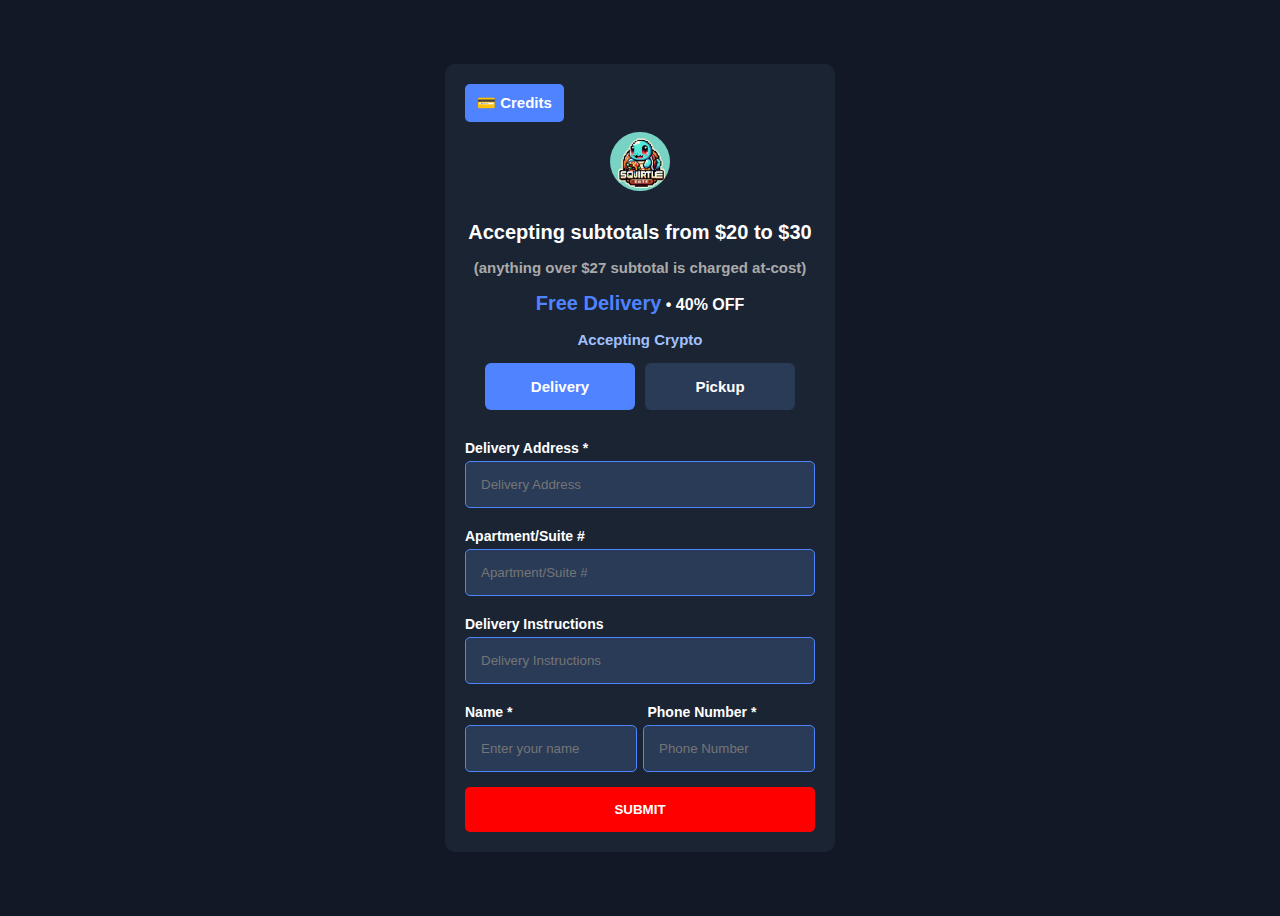
<file: index.html>
<!DOCTYPE html>
<html lang="en">
<head>
    <meta charset="UTF-8">
    <meta name="viewport" content="width=device-width, initial-scale=1.0">
    <title>Delivery Form</title>
    <link rel="stylesheet" href="styles.css">
</head>
<body>
    <div class="container">
        <a href="credits.html"><button class="credits-btn">💳 Credits</button></a>
        <div class="extra-container">
            <div class="logo">
                <img src="squirt.jpg" alt="Logo">
            </div>
            <h2>Accepting subtotals from $20 to $30</h2>
            <p class="small-text">(anything over $27 subtotal is charged at-cost)</p>
            <p class="promo"><a href="#">Free Delivery</a> • 40% OFF</p>
            <p class="payment-method">Accepting Crypto</p>
    
            <div class="tabs">
                <button class="tab active">Delivery</button>
                <a href="pickup.html"><button class="tab">Pickup</button></a>
            </div>
            <form>
                <label for="address">Delivery Address *</label>
                <input type="text" id="address" placeholder="Delivery Address">
    
                <label for="apartment">Apartment/Suite #</label>
                <input type="text" id="apartment" placeholder="Apartment/Suite #">
    
                <label for="instructions">Delivery Instructions</label>
                <input type="text" id="instructions" placeholder="Delivery Instructions">
                
                <div class="details-label">
                    <label for="details">Name *</label>
                    <label for="details">Phone Number *</label>
                </div>
                <div class="details">
                    <input type="text" id="details" placeholder="Enter your name">
                    <input type="text" id="details" placeholder="Phone Number">
                </div>
    
                <button type="submit" class="submit-btn">SUBMIT</button>
            </form>
        </div>
        
    </div>
</body>
</html>
</file>
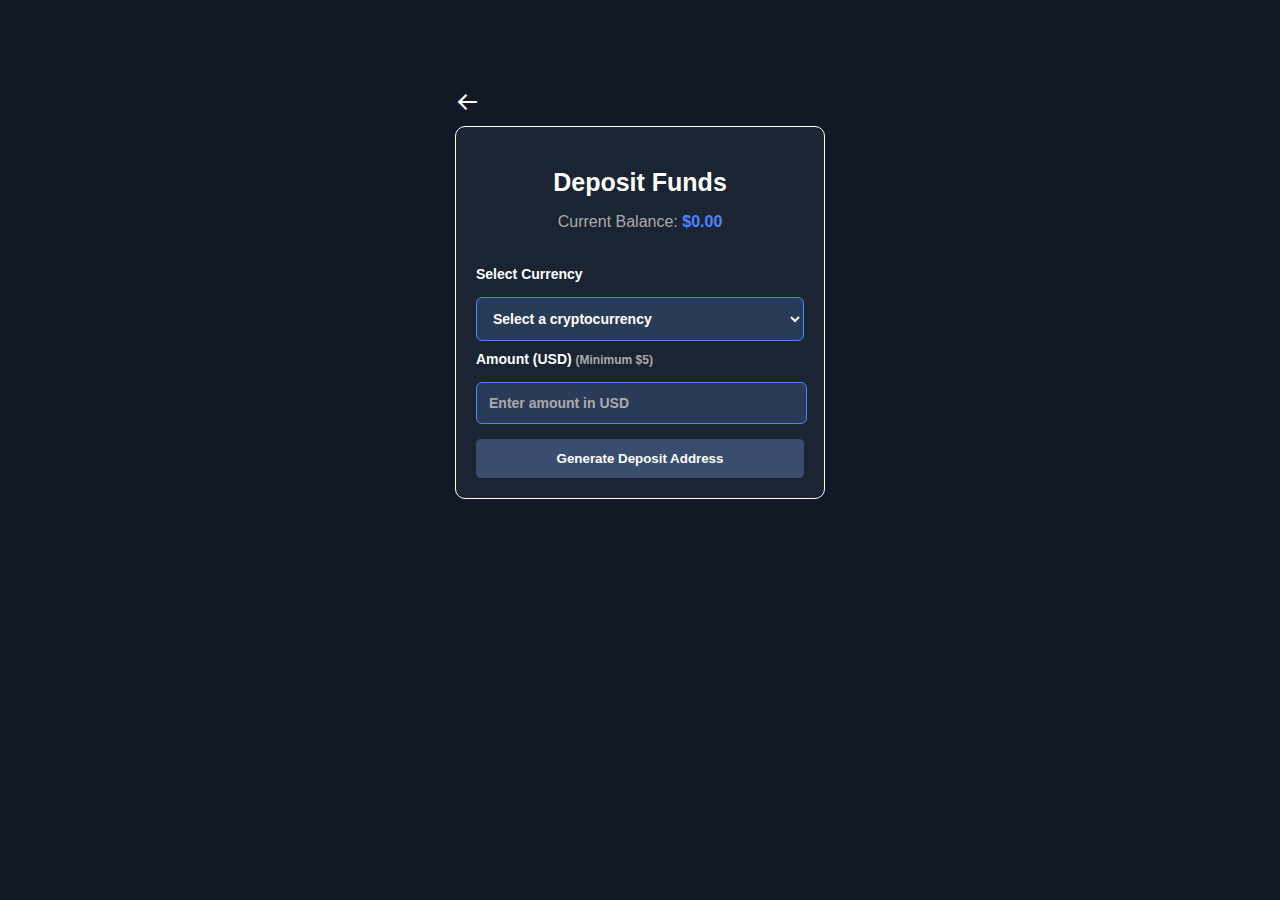
<file: credits.html>
<!DOCTYPE html>
<html lang="en">
<head>
    <meta charset="UTF-8">
    <meta name="viewport" content="width=device-width, initial-scale=1.0">
    <title>Deposit Funds</title>
    <link rel="stylesheet" href="styles2.css">
    <link href='https://unpkg.com/boxicons@2.1.4/css/boxicons.min.css' rel='stylesheet'>
</head>
<body>
    <div class="container">   
        <a href="index.html"><i class='bx bx-arrow-back'></i></a>
        <div class="card">
            <h2>Deposit Funds</h2>
            <p class="balance">Current Balance: <span>$0.00</span></p>

            <label for="currency">Select Currency</label>
            <select id="currency">
                <option>Select a cryptocurrency</option>
                <option>Bitcoin (BTC)</option>
                <option>Ethereum (ETH)</option>
                <option>USDT (Tether)</option>
                <option>Solana (SOL)</option>
            </select>

            <label for="amount">Amount (USD) <span class="min-amount">(Minimum $5)</span></label>
            <input type="number" id="amount" placeholder="Enter amount in USD">

            <button class="deposit-btn" disabled>Generate Deposit Address</button>
        </div>
    </div>
</body>
</html>
</file>
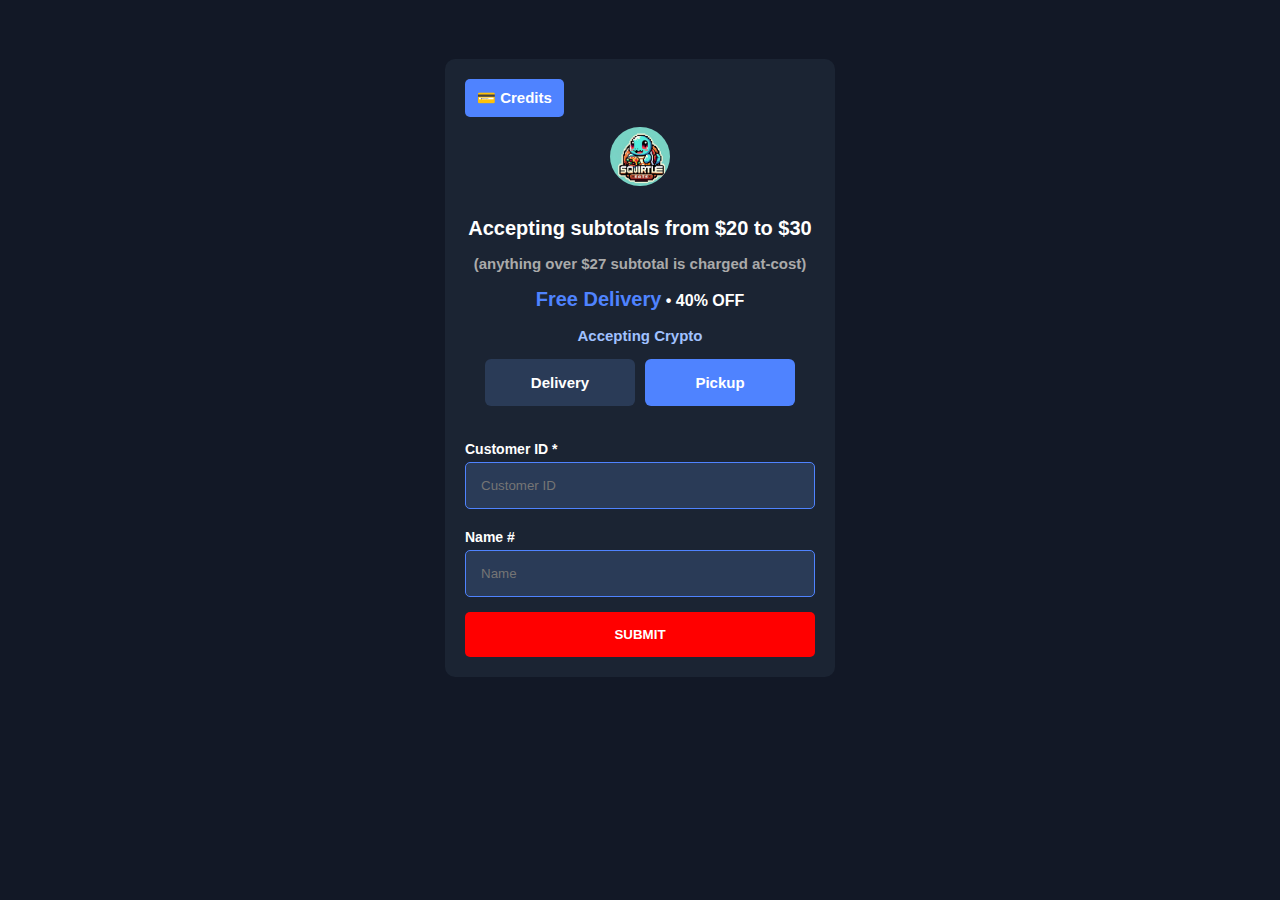
<file: pickup.html>
<!DOCTYPE html>
<html lang="en">
<head>
    <meta charset="UTF-8">
    <meta name="viewport" content="width=device-width, initial-scale=1.0">
    <title>Delivery Form</title>
    <link rel="stylesheet" href="style3.css">
</head>
<body>
    <div class="container">
        <a href="credits.html"><button class="credits-btn">💳 Credits</button></a>
        <div class="extra-container">
            <div class="logo">
                <img src="squirt.jpg" alt="Logo">
            </div>
            <h2>Accepting subtotals from $20 to $30</h2>
            <p class="small-text">(anything over $27 subtotal is charged at-cost)</p>
            <p class="promo"><a href="#">Free Delivery</a> • 40% OFF</p>
            <p class="payment-method">Accepting Crypto</p>
    
            <div class="tabs">
                <a href="index.html"><button class="tab">Delivery</button></a>
                <button class="tab active">Pickup</button>
            </div>
            <form>
                <label for="Customer ID">Customer ID *</label>
                <input type="text" id="Customer ID" placeholder="Customer ID">
    
                <label for="Name">Name #</label>
                <input type="text" id="Name" placeholder="Name">
    
                <button type="submit" class="submit-btn">SUBMIT</button>
            </form>
        </div>
        
    </div>
</body>
</html>
</file>
<file: styles.css>
body {
    font-family: Arial, sans-serif;
    background-color: #121826;
    color: white;
    display: flex;
    justify-content: center;
    align-items: center;
    height: 100vh;
    overflow: auto;
}

.container {
    background-color: #1b2433;
    padding: 20px;
    border-radius: 10px;
    width: 350px;
    text-align: center;
}

a{
    text-decoration: none;

}
.credits-btn {
    background-color: #4f83ff;
    display: flex;
    color: white;
    border: none;
    padding: 10px 12px;
    border-radius: 5px;
    cursor: pointer;
    margin-bottom: 10px;
    align-items: left;
    font-weight: bold;
    font-size: 15px;


}



.logo img {
    width: 60px;
    border-radius: 50px;
    margin-bottom: 10px;
}

h2 {
    font-size: 20px;
    font-weight: bold;
    margin-bottom: 5px;
}

.small-text {
    font-size: 15px;
    color: #aaa;
    font-weight: bold;
}
p{
    font-weight: bold;
}

.promo a {
    color: #4f83ff;
    font-weight: bold;
    text-decoration: none;
    font-size: 20px;
}

.payment-method {
    font-size: 15px;
    color: #a0c1ff;
    margin-bottom: 15px;
}

.tabs {
    display: flex;
    justify-content: center;
    margin-bottom: 10px;
}

.tab {
    background-color: #4f83ff;
    border: none;
    padding: 15px 15px;
    width: 150px;
    color: white;
    cursor: pointer;
    border-radius: 6px;
    margin: 0 5px;
    font-weight: bold;
    font-size: 15px;
}

.tab:not(.active) {
    background-color: #2a3b57;
}

form {
    display: flex;
    flex-direction: column;
}

label {
    text-align: left;
    font-size: 14px;
    margin-top: 20px;
    font-weight: bold;
}

input {
    padding: 15px;
    border-radius: 5px;
    border: 1px solid #4f83ff;
    margin-top: 5px;
    background-color: #2a3b57;
    color: white;
    
}

.details {
    display: flex;
    align-items: center;
    justify-content: space-between;
}


.details input{
    width: 140px;
}

.submit-btn {
    background-color: red;
    color: white;
    border: none;
    padding: 15px;
    border-radius: 5px;
    cursor: pointer;
    margin-top: 15px;
    font-weight: bold;
}


.details-label{
    display: flex;
    align-items: center;
    gap: 135px;

}
</file>
<file: styles2.css>
body {
    font-family: Arial, sans-serif;
    background-color: #121826;
    color: white;
    display: flex;
    justify-content: center;
    height: 100vh;
    margin: 0;
}

.container {
    text-align: left;
    width: 100%;
    max-width: 370px;
    display: block;
    background-color: none;
    justify-content: center;
    height: 400px;
    margin-top: 10vh;


}

.bx{
    font-size: 25px;
    color: #fff;
    cursor: pointer;
    
}

.bx ::after{
    background:#fff;
}

.card {
    background-color: #1b2433;
    padding: 20px;
    border-radius: 10px;
    border: 1px solid #fff;
    text-align: left;
    align-items: center;
    justify-content: center;
    margin-top: 1vh;

}

h2 {
    text-align: center;
    font-size: 25px;
    margin-bottom: 2px;
    font-weight: bold;
}



.balance {
    text-align: center;
    font-size: 16px;
    color: #aaa;
    margin-bottom: 35px;
}

.balance span {
    color: #4f83ff;
    font-weight: bold;
}

label {
    font-size: 14px;
    display: block;
    margin-top: 10px;
    font-weight: bold;
}



.min-amount {
    font-size: 12px;
    color: #aaa;
    width: 100px;
}

select, input {
    width: 100%;
    padding: 12px;
    border-radius: 6px;
    border: 1px solid #4f83ff;
    background-color: #2a3b57;
    color: white;
    margin-top: 15px;
    font-size: 14px;
    font-weight: bold;
}

#amount{
    width: 93%;
}

input::placeholder {
    color: #aaa;
}

.deposit-btn {
    width: 100%;
    background-color: #3a4d6e;
    color: white;
    border: none;
    padding: 12px;
    border-radius: 5px;
    cursor: pointer;
    margin-top: 15px;
    font-weight: bold;
}
</file>
<file: style3.css>
body {
    font-family: Arial, sans-serif;
    background-color: #121826;
    color: white;
    display: flex;
    justify-content: center;
    align-items: center;
    height: 80vh;
    overflow: auto;
}

.container {
    background-color: #1b2433;
    padding: 20px;
    border-radius: 10px;
    width: 350px;
    text-align: center;

}

a{
    text-decoration: none;

}
.credits-btn {
    background-color: #4f83ff;
    display: flex;
    color: white;
    border: none;
    padding: 10px 12px;
    border-radius: 5px;
    cursor: pointer;
    margin-bottom: 10px;
    align-items: left;
    font-weight: bold;
    font-size: 15px;


}



.logo img {
    width: 60px;
    border-radius: 50px;
    margin-bottom: 10px;
}

h2 {
    font-size: 20px;
    font-weight: bold;
    margin-bottom: 5px;
}

.small-text {
    font-size: 15px;
    color: #aaa;
    font-weight: bold;
}
p{
    font-weight: bold;
}

.promo a {
    color: #4f83ff;
    font-weight: bold;
    text-decoration: none;
    font-size: 20px;
}

.payment-method {
    font-size: 15px;
    color: #a0c1ff;
    margin-bottom: 15px;
}

.tabs {
    display: flex;
    justify-content: center;
    margin-bottom: 15px;
}

.tab {
    background-color: #4f83ff;
    border: none;
    padding: 15px 15px;
    width: 150px;
    color: white;
    cursor: pointer;
    border-radius: 6px;
    margin: 0 5px;
    font-weight: bold;
    font-size: 15px;
}

.tab:not(.active) {
    background-color: #2a3b57;
}

form {
    display: flex;
    flex-direction: column;
}

label {
    text-align: left;
    font-size: 14px;
    margin-top: 20px;
    font-weight: bold;
}

input {
    padding: 15px;
    border-radius: 5px;
    border: 1px solid #4f83ff;
    margin-top: 5px;
    background-color: #2a3b57;
    color: white;
    
}

.details {
    display: flex;
    align-items: center;
    justify-content: space-between;
}


.details input{
    width: 140px;
}

.submit-btn {
    background-color: red;
    color: white;
    border: none;
    padding: 15px;
    border-radius: 5px;
    cursor: pointer;
    margin-top: 15px;
    font-weight: bold;
}


.details-label{
    display: flex;
    align-items: center;
    gap: 135px;

}
</file>
